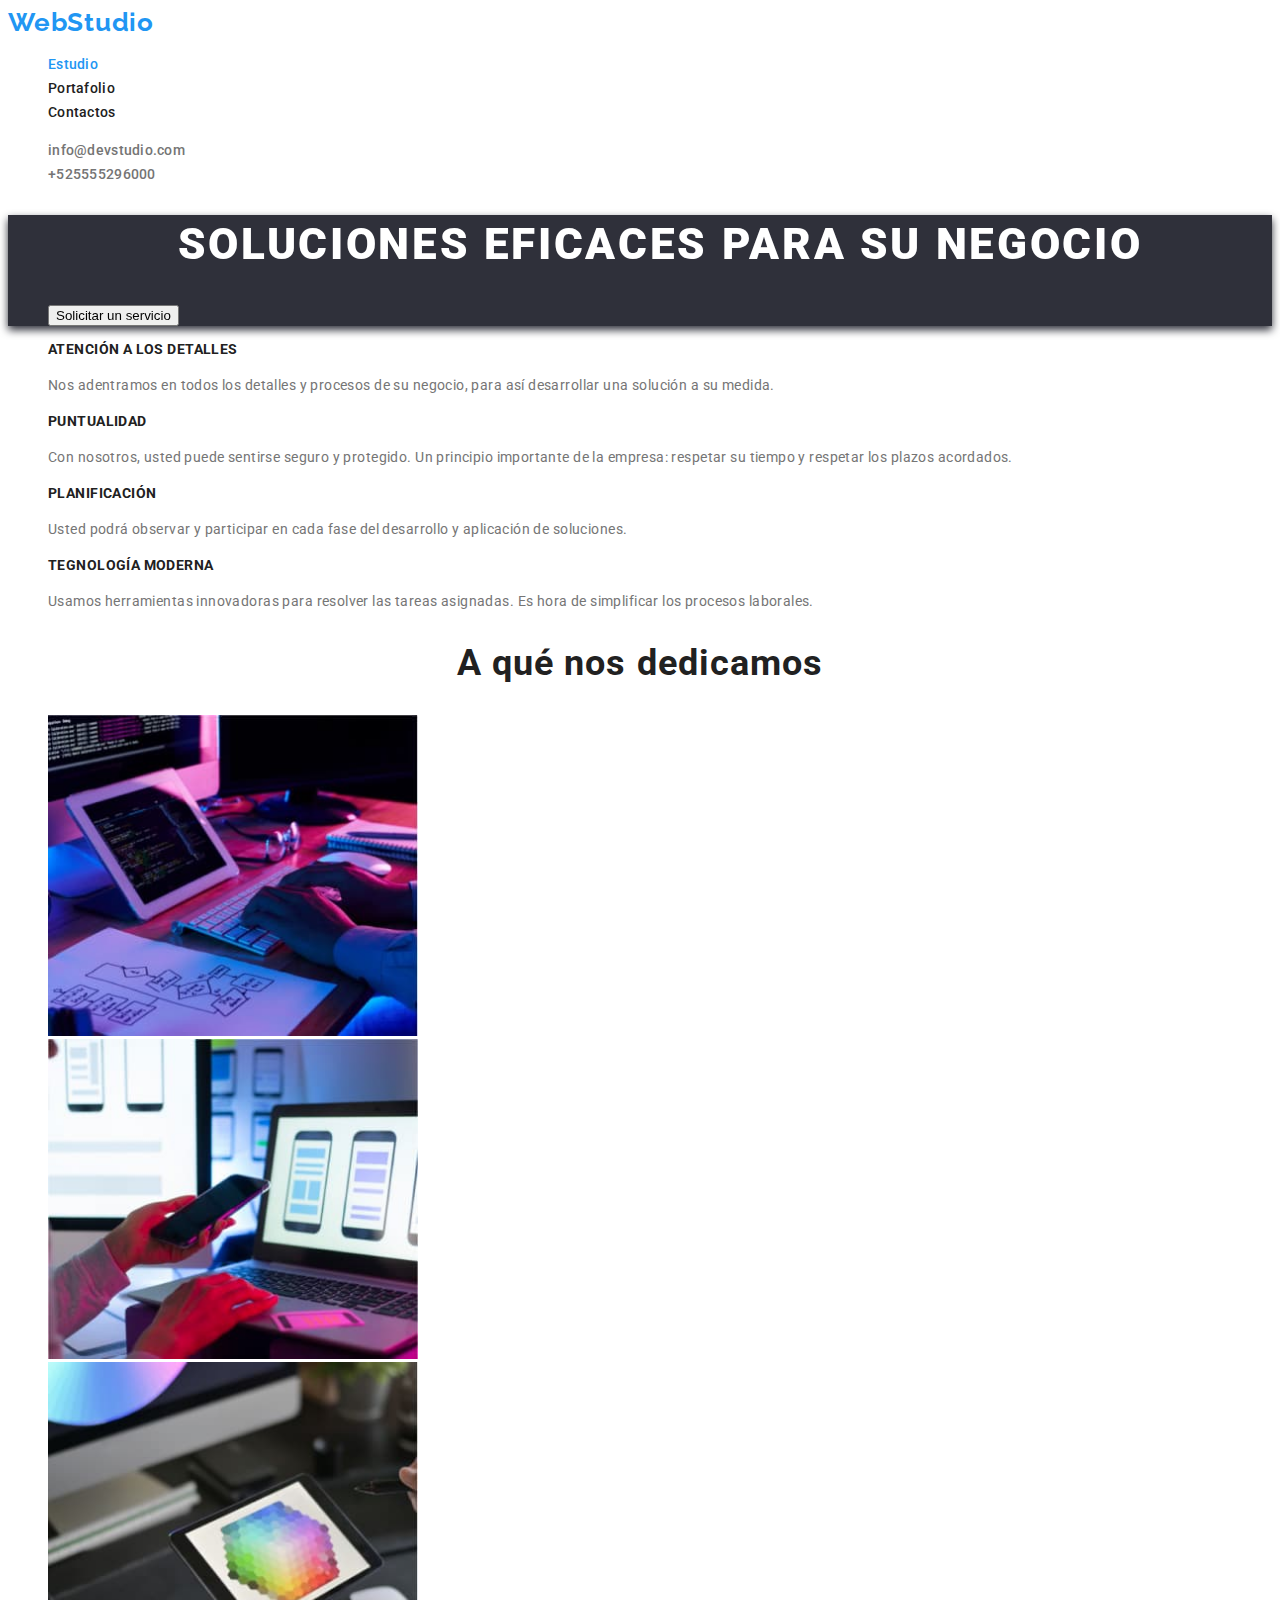
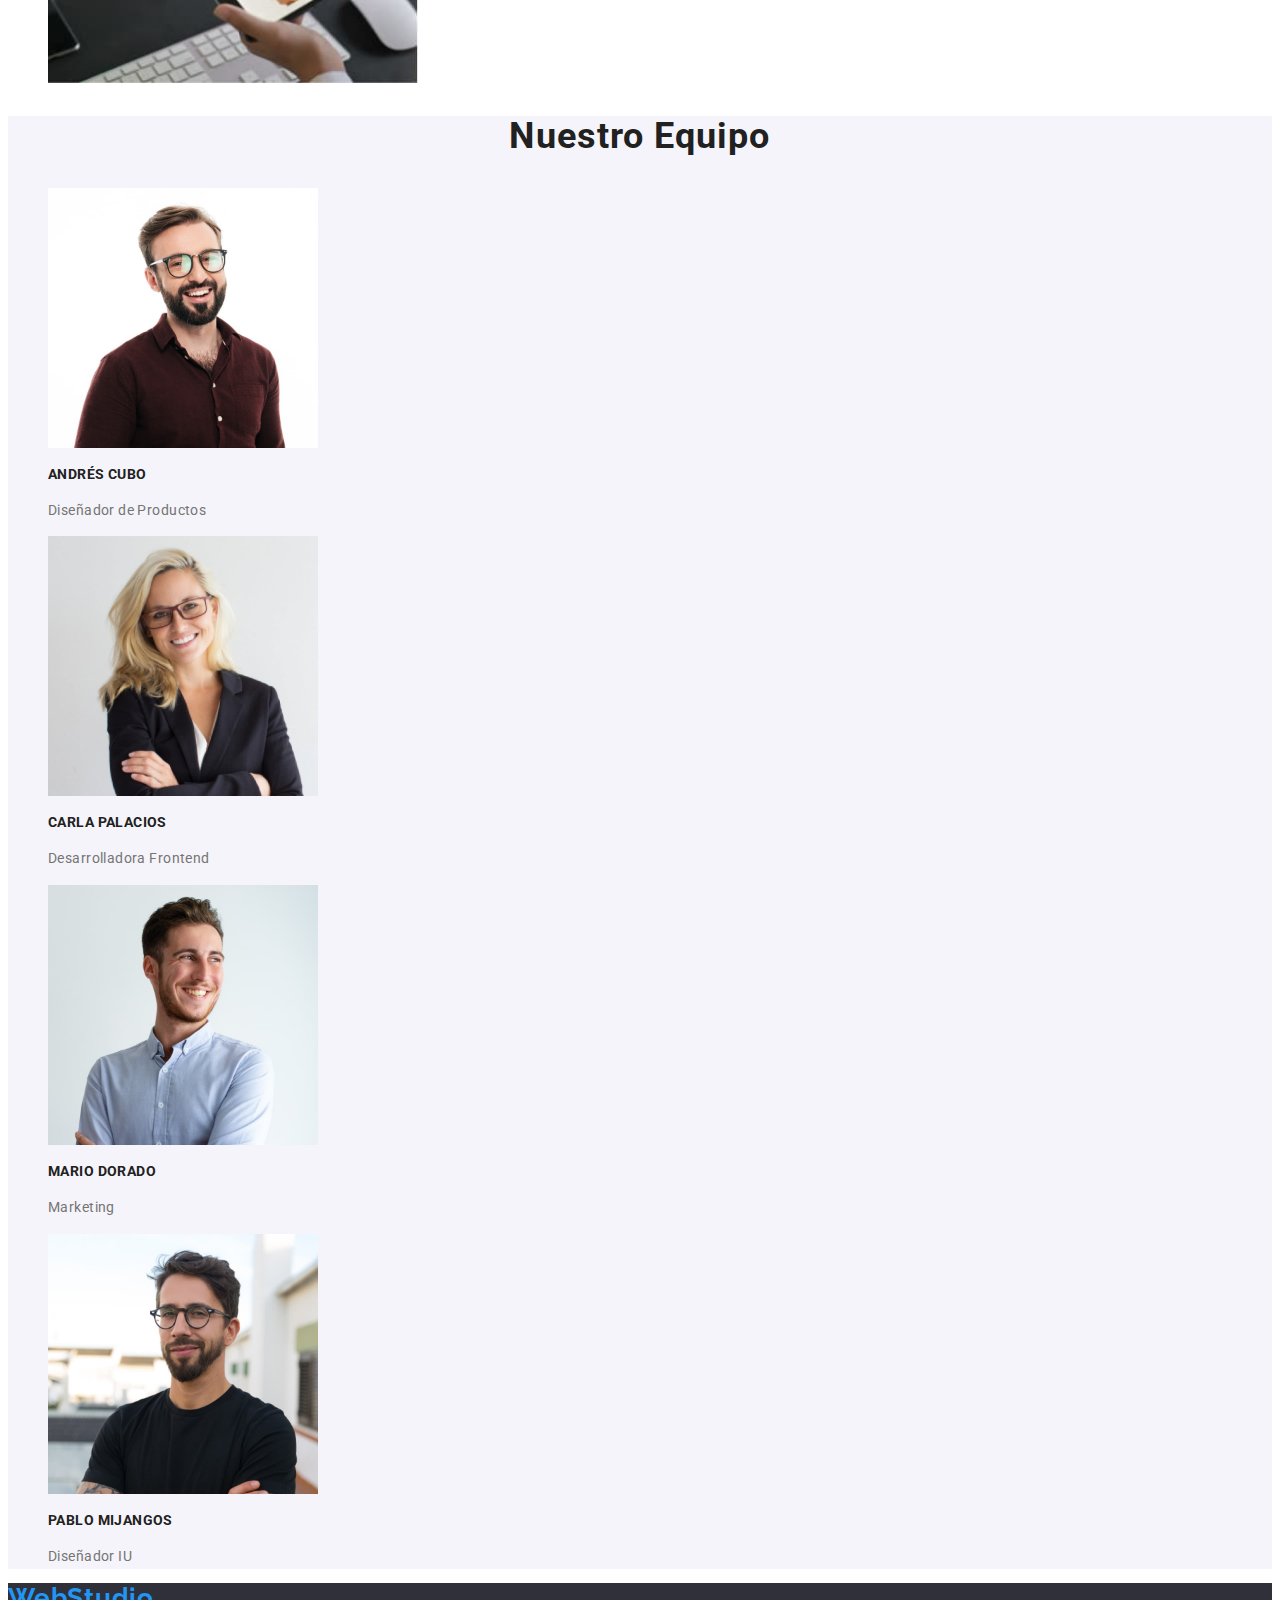
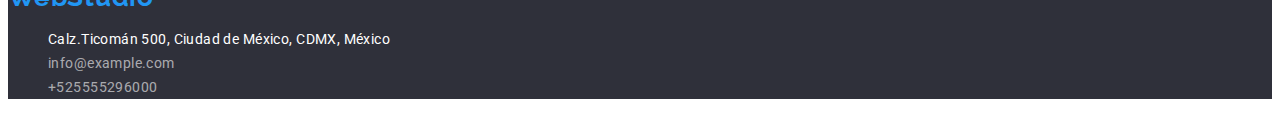
<file: index.html>
<!DOCTYPE html>
<html lang="en">
<head>
    <meta charset="UTF-8">
    <meta name="viewport" content="width=device-width, initial-scale=1.0">
    <title>Document</title>
    <link rel="stylesheet" href="./css/style.css">
    <link rel="preconnect" href="https://fonts.googleapis.com">
    <link rel="preconnect" href="https://fonts.gstatic.com" crossorigin>
    <link href="https://fonts.googleapis.com/css2?family=Raleway:wght@400;700&family=Roboto:wght@400;500;700;900&display=swap" rel="stylesheet">
</head>
<body>
    <header class="comienzo">
        <nav class="cabecera">
            <a class="link-web" href="">WebStudio</a>
            <!-- La navegación а otros sitios -->
            <ul class="link-nav">
                <li class="current"><a href="./index.html">Estudio</a></li>
                <li><a href="./portfolio.html">Portafolio</a></li>
                <li><a href="">Contactos</a></li>

            </ul>
        </nav>
        <ul class="contactos">
            <li><a class="email" href="mailto:info@devstudio.com">info@devstudio.com</a></li>
            <li><a class="Contacto" href="tel:+525555296000">+525555296000</a></li>

        </ul>
    </header> 

    <main>
<!-- Contenedor titulo principal -->
        <ul class="titulo">
            <h1 a class="title">SOLUCIONES EFICACES PARA SU NEGOCIO</h1>
            <button a class="button" type="button">Solicitar un servicio</button>
        </ul>

<!-- descripcion -->
        <section class="principal">
            <ul>
                <li>
                    <h3 class="principal-tittle">ATENCIÓN A LOS DETALLES</h3>
                    <p class="principal-text">Nos adentramos en todos los detalles y procesos de su negocio, para así desarrollar una solución a su medida.</p>
                </li>
                </ul>
                
            <ul>
            <li>
                    <h3 class="principal-tittle">PUNTUALIDAD</h3>
                    <p class="principal-text">Con nosotros, usted puede sentirse seguro y protegido. Un principio importante de la empresa: respetar su tiempo y respetar los plazos acordados.</p>
            </li>
            </ul>
            
        <ul>
            <li>
            <h3 class="principal-tittle">PLANIFICACIÓN</h3>
             <p class="principal-text">Usted podrá observar y participar en cada fase del desarrollo y aplicación de soluciones.</p>
              </li>
            </ul> 

            <ul>
            <li>
            <h3 class="principal-tittle">TEGNOLOGÍA MODERNA</h3>
            <p class="principal-text">Usamos herramientas innovadoras para resolver las tareas asignadas. Es hora de simplificar los procesos laborales.</p>
            </li>
            </ul>
               </section> 

<!-- A que se dedican -->

        <section class="contenidoimagen">
            <h2 class="titulo-img-principal">A qué nos dedicamos</h2>
            <ul class="list-img">
                <li>
                <img src="images/hombreescribiendo.jpg" width="370" alt="imagenfigma">
                </li>
                <li>
                <img src="images/computadoratlf.jpg" width="370" alt="imagenfigma">
                </li>
                <li>
                <img src="images/ipad.jpg" width="370" alt="imagenfigma">
                </li>
             </ul>
        </section>

 <!-- Imagenes equipo -->

        <section class="equipo">
            <h2 class="titulo-principal-equipo">Nuestro Equipo</h2>

            <ul class="lista-equipo">

            <li>
            <img src="images/hombrelentescamisamarron.jpg" width="270" alt="imagenfigma">
            <h3 class="titulo-principal">Andrés Cubo</h3>
            <p class="texto-principal">Diseñador de Productos</p>
            </li>

            <li>
            <img src="images/mujer.jpg" width="270" alt="imagenfigma">
            <h3 class="titulo-principal">Carla Palacios</h3>
            <p class="texto-principal">Desarrolladora Frontend</p>
            </li>

            <li>
            <img src="images/hombresinlentes.jpg" width="270" alt="imagenfigma">
            <h3 class="titulo-principal">Mario Dorado</h3>
            <p class="texto-principal">Marketing</p>
            </li>

            <li>
            <img src="images/hombrecamisanegra.jpg" width="270" alt="imagenfigma">
            <h3 class="titulo-principal">Pablo Mijangos</h3>
            <p class="texto-principal">Diseñador IU </p>
            </li>
        </ul>
        </section>
    </main>

    <footer>
        <a class="link-web" href="">WebStudio</a>
        <address>
            <ul class="link-footer">
                <li><a class="link-mapa" href="">Calz.Ticomán 500, Ciudad de México, CDMX, México</a></li>
                <li><a class="link-con" href="mailto:info@example.com" title="EnviarCorreo">info@example.com</a></li>
                <li><a class="link-con" href="tel:+525555296000">+525555296000</a></li>
            </ul>
 
             </address> 
    </footer>
       
    
        
</body>
</html>
</file>
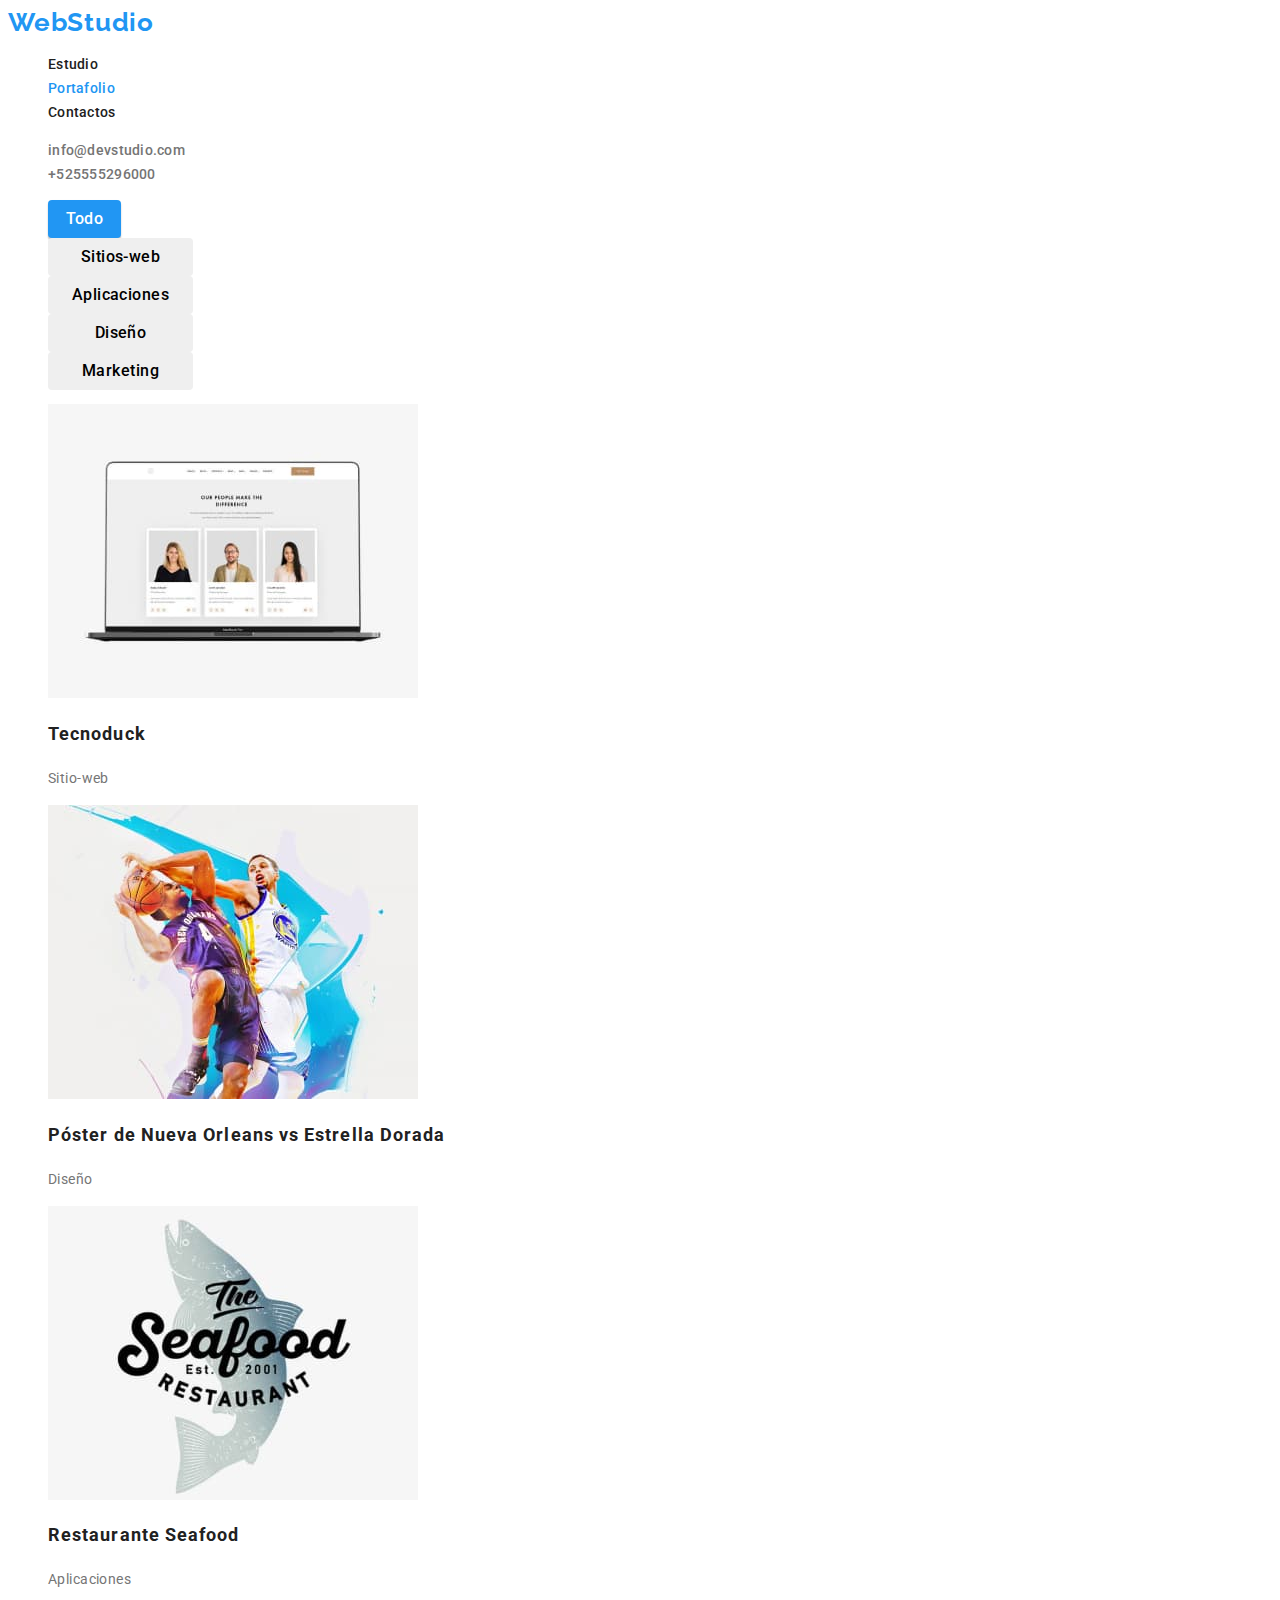
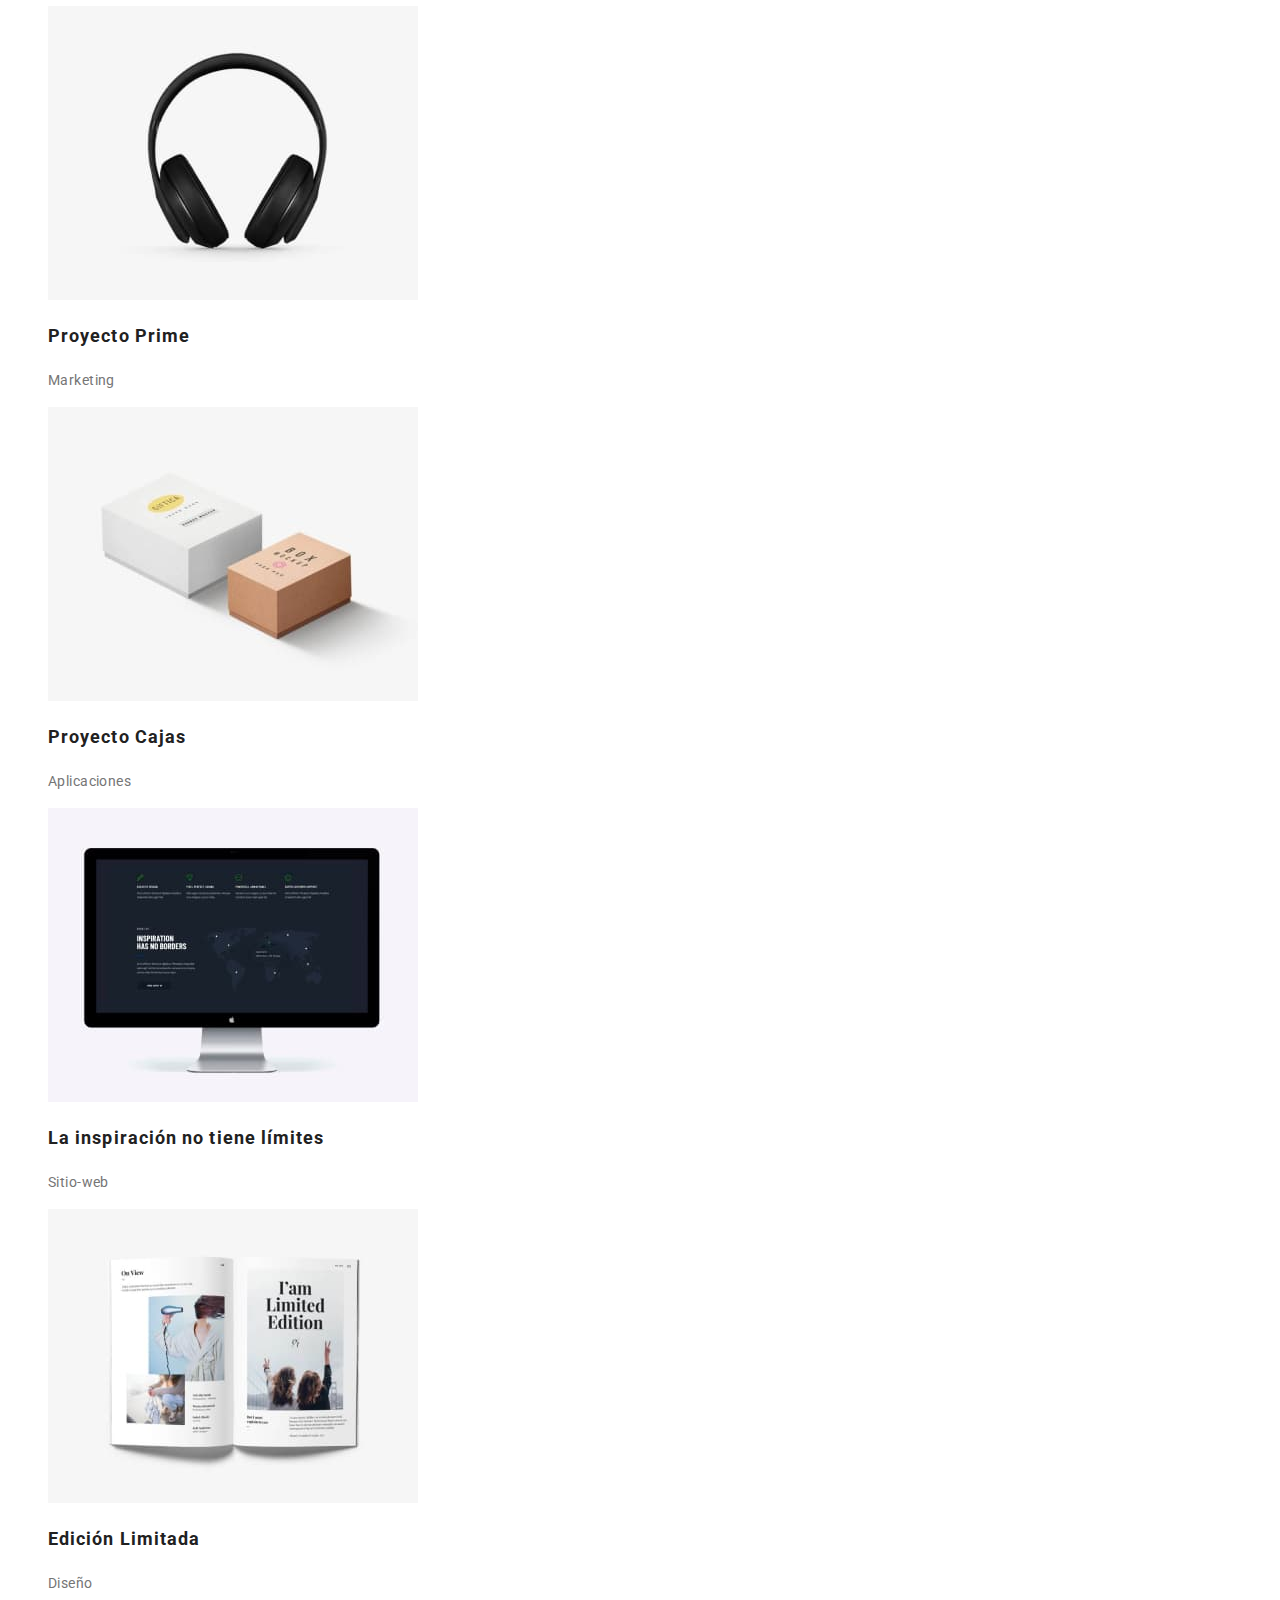
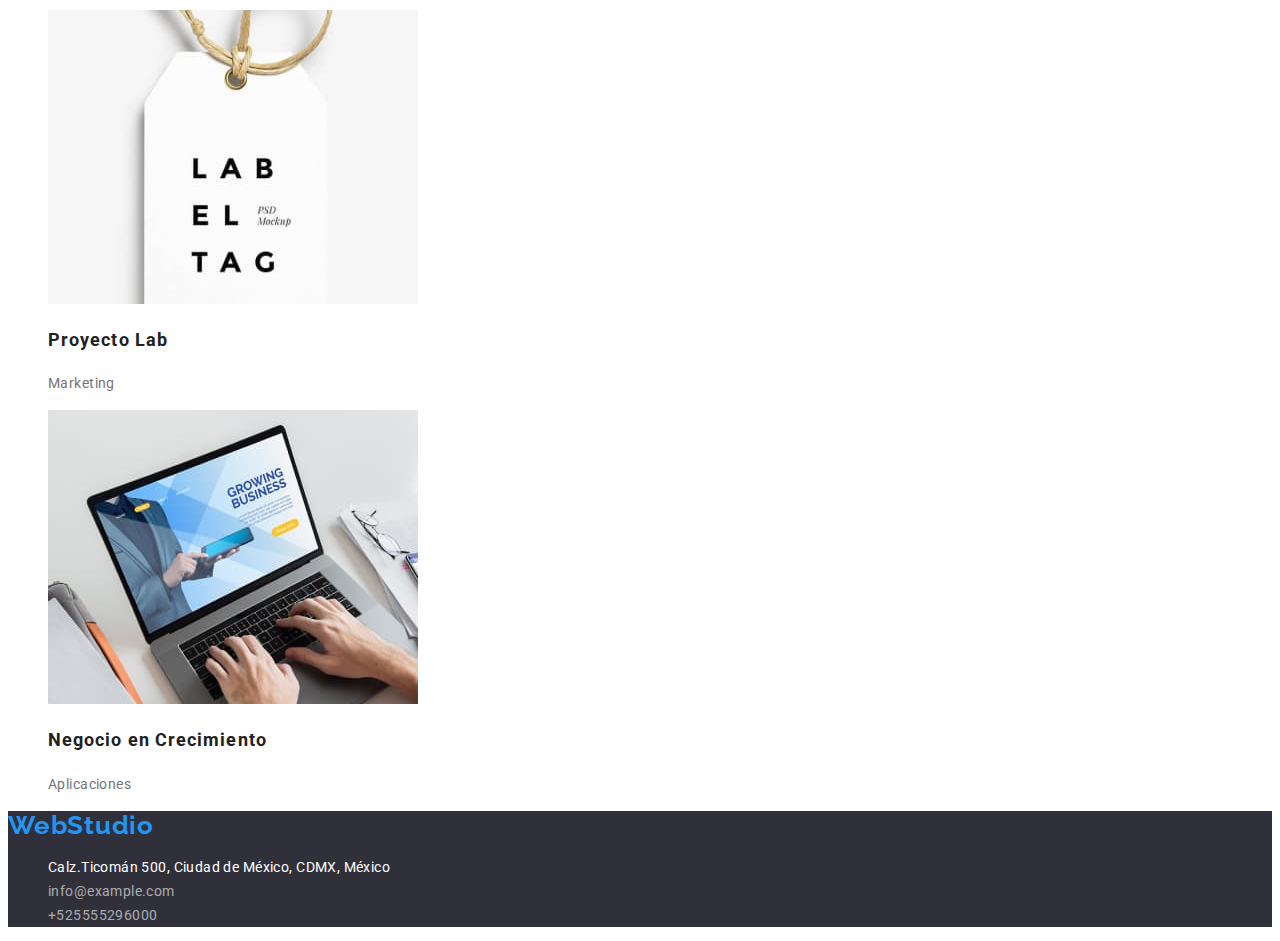
<file: portfolio.html>
<!DOCTYPE html>
<html lang="en">
<head>
    <meta charset="UTF-8">
    <meta name="viewport" content="width=device-width, initial-scale=1.0">
    <title>Document</title>
    <link rel="stylesheet" href="./css/style.css">
    <link rel="preconnect" href="https://fonts.googleapis.com">
    <link rel="preconnect" href="https://fonts.gstatic.com" crossorigin>
    <link href="https://fonts.googleapis.com/css2?family=Raleway:wght@400;700&family=Roboto:wght@400;500;700;900&display=swap" rel="stylesheet">
</head>
<body>
    
<header class="comienzo">
    <nav class="cabecera">
        <a class="link-web" href="">WebStudio</a>
        <!-- navegación а otros sitios -->
        <ul class="link-nav">
            <li><a href="./index.html">Estudio</a></li>
            <li class="current"><a href="./portfolio.html">Portafolio</a></li>
            <li><a href="#">Contactos</a></li>

        </ul>
    </nav>
    <ul class="contactos">
        <li><a class="email" href="mailto:info@devstudio.com">info@devstudio.com</a></li>
        <li><a class="Contacto" href="tel:+525555296000">+525555296000</a></li>

    </ul>
</header> 

<main>
     <!-- Contenedor del portafolio -->
    <section>
             <!-- Contenedor de botones -->
        <ul class="contenido-button">
            <li>
                 <button class="boton1" type="button" >Todo</button>
            </li>
            <li>
                <button class="boton" type="button" >Sitios-web</button>
            </li>
            <li>
                <button class="boton" type="button" >Aplicaciones</button>
            </li>
            <li>
                <button class="boton" type="button" >Diseño</button>
            </li>
            <li>
                <button class="boton" type="button" >Marketing</button>
            </li>
        </ul>
    <!-- Contenedor de imagenes -->
        <ul class="lista">
            <li>
                <a href="#" class="link-portafolio"><img src="./images/tecnoduck.jpg" width="370" alt="imagenfigma">
                    <h2 class="portfolio-tittle">Tecnoduck</h2>
                    <p class="portfolio-text">Sitio-web</p>
                </a>
            </li>
            <li>
                <a href="#" class="link-portafolio"><img src="./images/jugadores.jpg" width="370" alt="imagenfigma">
                    <h2 class="portfolio-tittle">Póster de Nueva Orleans vs Estrella Dorada</h2>
                    <p class="portfolio-text">Diseño</p>
                </a>
                </li>

            <li>
                <a href="#" class="link-portafolio"><img src="./images/seafood.jpg" width="370" alt="imagenfigma">
                    <h2 class="portfolio-tittle">Restaurante Seafood</h2>
                    <p class="portfolio-text">Aplicaciones</p>
                </a>
            </li>
                
            <li>
                <a href="#" class="link-portafolio"><img src="./images/audifonos.jpg" width="370" alt="imagenfigma">
                    <h2 class="portfolio-tittle">Proyecto Prime</h2>
                    <p class="portfolio-text">Marketing</p>
                </a>
            </li>
                
            <li>
                <a href="#" class="link-portafolio"><img src="./images/cajas.jpg" width="370" alt="imagenfigma">
                    <h2 class="portfolio-tittle">Proyecto Cajas</h2>
                    <p class="portfolio-text">Aplicaciones</p>
                </a>
            </li>
                
            <li>
                <a href="#" class="link-portafolio"><img src="./images/computadora.jpg" width="370" alt="imagenfigma">
                    <h2 class="portfolio-tittle">La inspiración no tiene límites</h2>
                    <p class="portfolio-text">Sitio-web</p>
                </a>
            </li>
            
            <li>
                <a href="#" class="link-portafolio"><img src="./images/revista.jpg" width="370" alt="imagenfigma">
                    <h2 class="portfolio-tittle">Edición Limitada</h2>
                    <p class="portfolio-text">Diseño</p>
                </a>
            </li>
            
            <li>
                <a href="#" class="link-portafolio"><img src="./images/tags.jpg" width="370" alt="imagenfigma">
                    <h2 class="portfolio-tittle">Proyecto Lab</h2>
                    <p class="portfolio-text">Marketing</p>
                </a> 
            </li>
                
            <li>
                <a href="#" class="link-portafolio"><img src="./images/negocio.jpg" width="370" alt="imagenfigma">
                    <h2 class="portfolio-tittle">Negocio en Crecimiento</h2>
                    <p class="portfolio-text">Aplicaciones</p>
                </a> 
            </li>
        </ul>
    </section>
</main>

<footer>
    <a class="link-web" href="">WebStudio</a>
    <address>
        <ul class="link-footer">
            <li><a class="link-mapa" href="">Calz.Ticomán 500, Ciudad de México, CDMX, México</a></li>
            <li><a class="link-con"  href="mailto:info@example.com" title="EnviarCorreo">info@example.com</a></li>
            <li><a class="link-con" href="tel:+525555296000">+525555296000</a></li>
        </ul>

         </address> 
</footer>

</body>
</html>
</file>
<file: css/style.css>
body {
    font-family: 'Roboto', 'Arial', sans-serif;
    background: #FFFFFF(0, 83%, 57%);
    color: rgba(33, 33, 33, 1);
    font-size: 14px;
    letter-spacing:0.03em;
}

:root {
    --var-color-text: #757575;
    --var-color-fondo-hover-focus: #2196F3;
    --var-colo-text-hover-focus: #FFFFFF;
    --var-color-fondo: #2F303A;
    --var-color-fondo1: #F5F4FA;
}


/*  trabajamos en el header */
/* en esta posicion trabajo el logo de la pagina*/
.comienzo  {
    background: #FFFFFF;     
}

.link-web  {
    text-decoration: none;
    font-family: 'Raleway';
    font-style: normal;
    font-weight: 700;
    font-size: 26px;
    line-height: 1.15em;
    text-align: right;
    letter-spacing: 0.03em;
    color: #2196F3;
}

/*trabajo lista de navegacion*/
.link-nav {
     list-style: none;
}

.link-nav a {
    text-decoration: none;
    font-style: normal;
    color: var(--var-color-title);
    font-weight: 500;
    font-size: 14px;
    line-height: 1.7142em;
    letter-spacing: 0.02em;
}

.current {
    color:var(--var-color-fondo-hover-focus); 
}

.link-nav a:hover,
.link-nav a:focus,
.link-nav a:active {
    color: var(--var-color-fondo-hover-focus);
}

/*trabaje la lista de contactos*/


.contactos {
    list-style: none;
}

.contactos a {
    text-decoration: none;
    font-style: normal;
    font-weight: 500;
    font-size: 14px;
    line-height: 1.7142em;
    letter-spacing: 0.02em;
    color: var(--var-color-text);
}

.contactos a:hover,
.contactos a:focus {
    color: var(--var-color-fondo-hover-focus);
}
/*ya esta listo el header, vamos con el main*/

main {
    background: var(--var-colo-text-hover-focus);
    ;
}

main li {
    list-style: none;
}

/*Trabajo en la seccion principal*/

.titulo{
    background-color: var(--var-color-fondo);
    filter:drop-shadow(0px 4px 4px  rgba(47, 48, 58, 1));
    
}

.title {

    font-style: normal;
    font-weight: 900;
    font-size: 44px;
    line-height: 1.363em;
    /* or 136% */

    text-align: center;
    letter-spacing: 0.06em;
    text-transform: uppercase;

    color:  rgba(255, 255, 255, 1);
    ;

}

/* Trabajo centrar boton principall */


/* Le damos estilo a las letras  */
        font-family: inherit;
        /* font-style: normal; */
        {font-weight: 700;
        font-size: 16px;
        line-height: 1.875em;
        align-items: center;
        text-align: center;
        letter-spacing: 0.06em;
        order: 0;
        cursor: pointer;
        border-radius: 4px;
        border: 2px solid var(--brand-color);
    }
    
.button:hover,
.button:focus,
.button:active{
    background: var(--var-color-fondo-hover-focus);
    color: var(--var-colo-text-hover-focus);
}

.principal {
    width: 80%;
}

.principal-tittle {
    font-style: normal;
    font-weight: 700;
    font-size: 14px;
    line-height: 1.428em;
    letter-spacing: 0.03em;
    text-transform: uppercase;
    color: var(--var-color-title);
}

.principal-text {
    font-size: 14px;
    line-height: 1.71em;
    /* or 171% */
    letter-spacing: 0.03em;
    color: var(--var-color-text);
}


.image-prin:hover,
.image-prin:focus,
.image-prin:active {
    border: 4px solid var(--var-color-fondo-hover-focus);
}

/* Centramos las imagenes en la pagina principal */
.contenidoimagen

/* Trabajamos en los titulos del cuerpo h2 */
.titulo-img-principal {
    font-style: normal;
    font-weight: 700;
    font-size: 36px;
    line-height: 1.166em;
    text-align: center;
    letter-spacing: 0.03em;
    color: var(--var-color-title);
}



/* Trabajo en la section de nuestro equipo */

.equipo {
    background: var(--var-color-fondo1);
} 

.titulo-principal-equipo   {
    font-style: normal;
    font-weight: 700;
    font-size: 36px;
    line-height: 1.166em;
    text-align: center;
    letter-spacing: 0.03em;
    color: var(--var-color-title);

}

.titulo-principal{
    font-style: normal;
    font-weight: 700;
    font-size: 14px;
    line-height: 1.428em;
    letter-spacing: 0.03em;
    text-transform: uppercase;
    color: var(--var-color-title);
}

.texto-principal {
    font-size: 14px;
    line-height: 1.71em;
    /* or 171% */
    letter-spacing: 0.03em;
    color: var(--var-color-text);
}

.link-portafolio {
    text-decoration: none;
}

.image-por:hover,
.image-por:focus,
.image-por:active {
    border: 4px solid var(--var-color-fondo-hover-focus);
}

/* Trabajo en la seción del boton pagina Portafolio */
/* .cont-button {    

/* .cont-button {  
    text-align: center;
} */

.contenido-button {
    align-items: center;
    justify-content: center;
}

.boton1{
    width: 73px;
    height: 38px;
    font-family: inherit;
    font-style: normal;
    font-weight: 500;
    font-size: 16px;
    line-height: 1.625em;
    text-align: center;
    letter-spacing: 0.03em;
    color: var(--var-colo-text-hover-focus);
    border: 2px solid var(--brand-color);
    box-shadow: 0px 3px 1px rgba(0, 0, 0, 0.1), 0px 1px 2px rgba(0, 0, 0, 0.08), 0px 2px 2px rgba(0, 0, 0, 0.12);
    border-radius: 4px;
    Background: var(--var-color-fondo-hover-focus);
}

.boton {
    width: 145px;
    height: 38px;
    font-family: inherit;
    font-style: normal;
    font-weight: 500;
    font-size: 16px;
    line-height: 1.625em;
    border: 2px solid var(--brand-color);
    border-radius: 4px;
    /* identical to box height, or 162% */
    text-align: center;
    letter-spacing: 0.03em;
}

.boton:hover,
.boton:focus,
.boton:active {
    background: var(--var-color-fondo-hover-focus);
    color: var(--var-colo-text-hover-focus);
}

/* Trabajamos en los titulos del cuerpo h3 */

.portfolio-tittle {
    font-style: normal;
    font-weight: 700;
    font-size: 18px;
    line-height: 2em;
    color: #212121;
    /* identical to box height, or 200% */
    letter-spacing: 0.06em;
    text-decoration:none;
}


.portfolio-text {
    font-size: 14px;
    line-height: 1.71em;
    letter-spacing: 0.03em;
    color: var(--var-color-text);
    text-decoration: none;
}

/* En esta posición trabajamos en el footer */

footer {
    background: rgba(47, 48, 58, 1);
    ;
}

.link-web {
    text-decoration: none;
    font-family: 'Raleway';
    font-style: normal;
    font-weight: 700;
    font-size: 26px;
    line-height: 1.15em;
    color: #2196F3;
    /* identical to box height */
    letter-spacing: 0.03em;
}

.link-footer {
    list-style: none;
    font-style: normal;
}

.link-footer a:hover,
.link-footer a:focus {
    color: var(--var-color-fondo-hover-focus);
}

.link-footer a {
    text-decoration: none;
    font-style: normal;

}

.link-mapa {
    font-style: normal;
    font-weight: 400;
    font-size: 14px;
    line-height: 1.7142em;
    /* or 171% */
    letter-spacing: 0.03em;
    color: #FFFFFF;
}

.link-con {
    font-style: normal;
    font-weight: 400;
    font-size: 14px;
    line-height: 1.7142em;
    ;
    /* or 171% */
    letter-spacing: 0.03em;
    color: rgba(255, 255, 255, 0.6);
}
</file>
